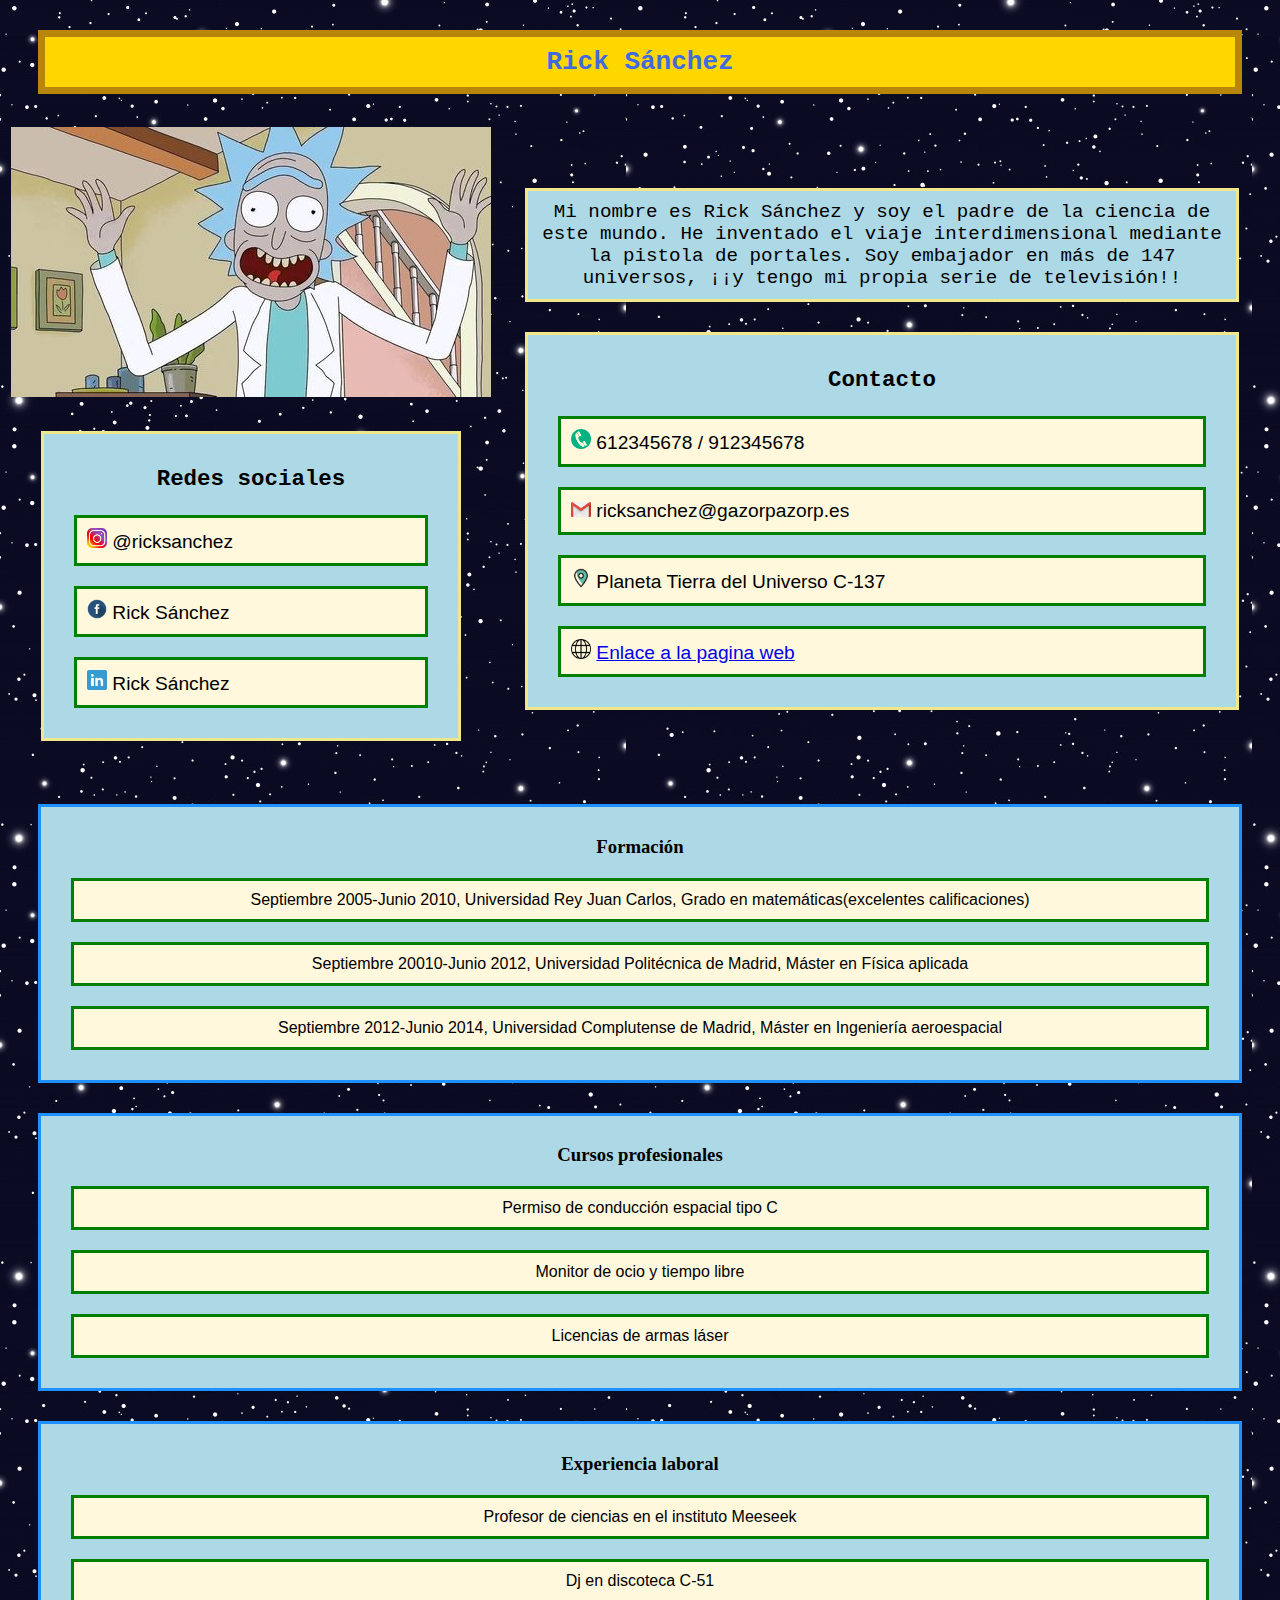
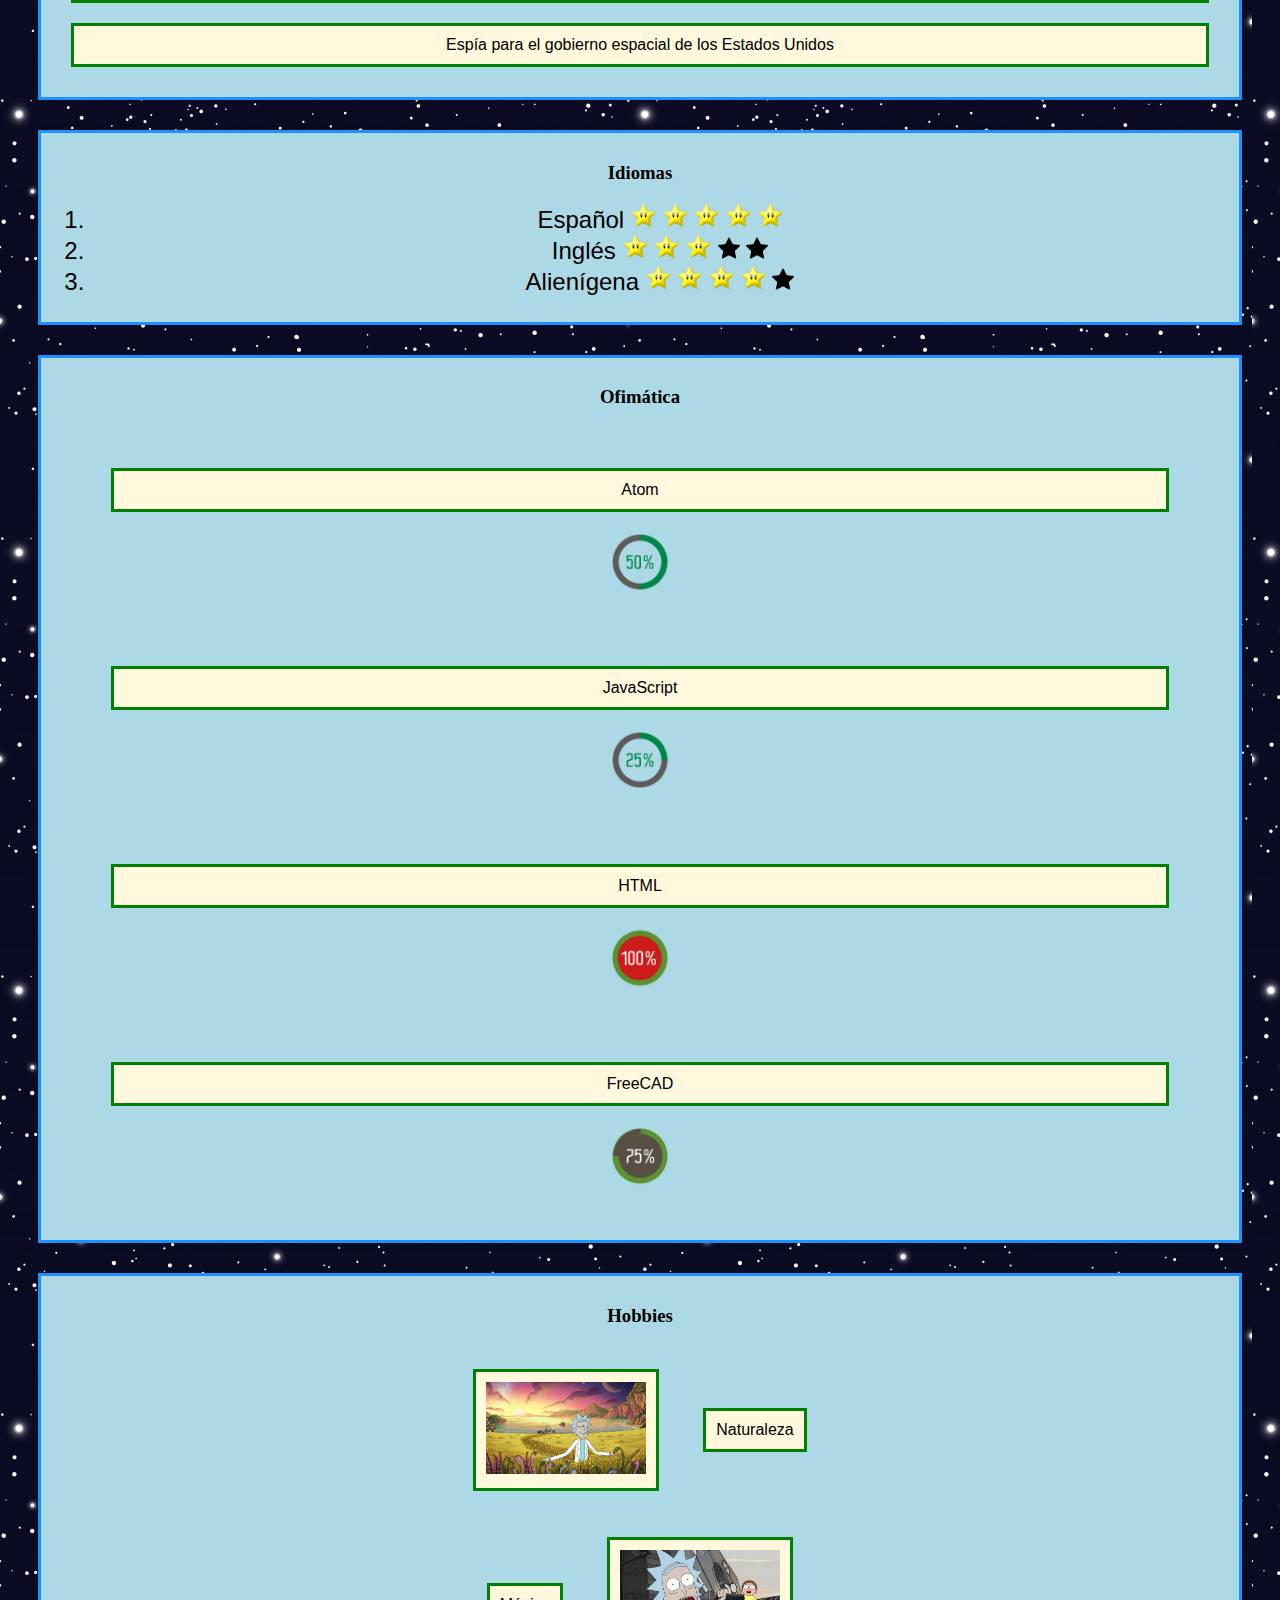
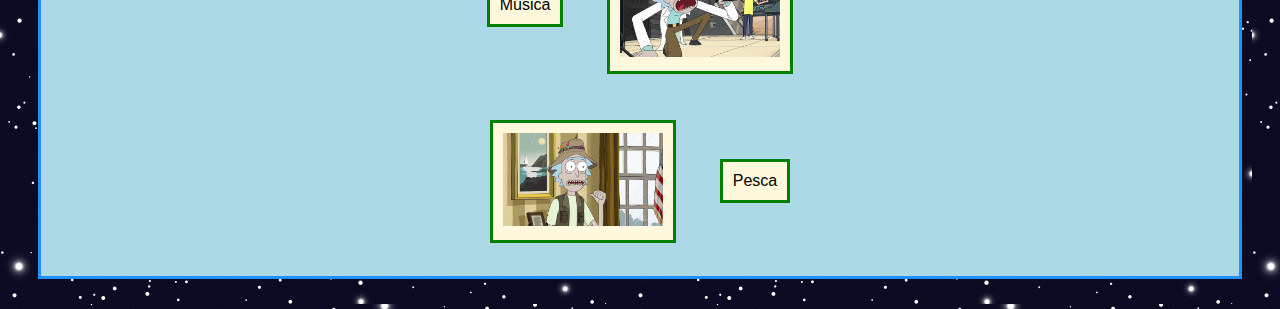
<file: P1/index.html>
<!DOCTYPE html>
<html lang="es" dir="ltr">
  <head>
    <meta charset="utf-8">
    <title>CV Nacho Cruz</title>
    <link rel="stylesheet" href="index.css">
  </head>
  <body>
    <h1 align='center'>Rick Sánchez</h1>
    <table>
        <tr>
          <td>
            <img src="foto.jpg" alt="Este soy yo">
            <div class="special">
              <h3  align='center'>Redes sociales</h3>
              <p>
                <img src="instagram.png" alt="@ricksanchez" width="20px">
                @ricksanchez
              </p>
              <p>
                <img src="facebook.png" alt="Rick Sánchez"  width="20px">
                Rick Sánchez
              </p>
              <p>
                <img src="linkedin.png" alt="Rick Sánchez"  width="20px">
                Rick Sánchez
              </p>
            </div>
          </td>
          <td>
            <div class="special" align="center">
              Mi nombre es Rick Sánchez y soy el padre de la ciencia
              de este mundo. He inventado el viaje interdimensional
              mediante la pistola de portales. Soy embajador en más
              de 147 universos, ¡¡y tengo mi propia serie de televisión!!
            </div>
            <div class="special">

              <h3  align='center'>Contacto</h3>
              <p>
                <img src="telefono.png" alt="telefono" width="20px">
                612345678 / 912345678
              </p>
              <p>
                <img src="email.png" alt="correo electónico" width="20px">
                ricksanchez@gazorpazorp.es
              </p>
              <p>
                <img src="ubicacion.png" alt="Ubicacion" width="20px">
                Planeta Tierra del Universo C-137
              </p>
              <p>
                <img src="pagina.png" alt="Pagina web" width="20px">
                <a href="https://www.rickandmorty.com/">Enlace a la pagina web</a>
              </p>
            </div>
          </td>
        </tr>
    </table>

    <div align="center">
      <h3>Formación</h3>
      <p>Septiembre 2005-Junio 2010, Universidad Rey Juan Carlos, Grado en matemáticas(excelentes calificaciones)</p>
      <p>Septiembre 20010-Junio 2012, Universidad Politécnica de Madrid, Máster en Física aplicada</p>
      <p>Septiembre 2012-Junio 2014, Universidad Complutense de Madrid, Máster en Ingeniería aeroespacial</p>
    </div>
    <div align="center">
      <h3>Cursos profesionales</h3>
      <p>Permiso de conducción espacial tipo C</p>
      <p>Monitor de ocio y tiempo libre</p>
      <p>Licencias de armas láser</p>
    </div>
    <div align="center">
      <h3>Experiencia laboral</h3>
      <p>Profesor de ciencias en el instituto Meeseek</p>
      <p>Dj en discoteca C-51</p>
      <p>Espía para el gobierno espacial de los Estados Unidos</p>
    </div>
    <div>
      <h3 align="center">Idiomas </h3>
      <ol>
        <li align="center">
          Español
          <img src="EstrellaAmarilla.png" alt="Estrella Amarilla"  width="25px">
          <img src="EstrellaAmarilla.png" alt="Estrella Amarilla"  width="25px">
          <img src="EstrellaAmarilla.png" alt="Estrella Amarilla"  width="25px">
          <img src="EstrellaAmarilla.png" alt="Estrella Amarilla"  width="25px">
          <img src="EstrellaAmarilla.png" alt="Estrella Amarilla"  width="25px">
        </li>
        <li align="center">
          Inglés
          <img src="EstrellaAmarilla.png" alt="Estrella Amarilla"  width="25px">
          <img src="EstrellaAmarilla.png" alt="Estrella Amarilla"  width="25px">
          <img src="EstrellaAmarilla.png" alt="Estrella Amarilla"  width="25px">
          <img src="EstrellaNegra.png" alt="Estrella Negra"  width="22px">
          <img src="EstrellaNegra.png" alt="Estrella Negra"  width="22px">
        </li>
        <li align="center">
          Alienígena
          <img src="EstrellaAmarilla.png" alt="Estrella Amarilla"  width="25px">
          <img src="EstrellaAmarilla.png" alt="Estrella Amarilla"  width="25px">
          <img src="EstrellaAmarilla.png" alt="Estrella Amarilla"  width="25px">
          <img src="EstrellaAmarilla.png" alt="Estrella Amarilla"  width="25px">
          <img src="EstrellaNegra.png" alt="Estrella Negra"  width="22px">
        </li>
      </ol>
    </div>
    <div>
      <h3 align="center">Ofimática</h3>
        <div class="special2" align="center">
          <p>Atom</p>
          <img src="50.png" alt="50 %"  width="60px">
        </div>
        <div class="special2" align="center">
          <p>JavaScript</p>
          <img src="25.png" alt="25 %"  width="60px">
        </div>
        <div class="special2" align="center">
          <p>HTML</p>
          <img src="100.png" alt="100 %"  width="60px">
        </div>
        <div class="special2" align="center">
          <p>FreeCAD</p>
          <img src="75.png" alt="75 %"  width="60px">
        </div>
    </div>
    <div >
      <h3  align='center'>Hobbies</h3>
        <table  class="special4" align='center'>
          <td class="special3">
            <p >
              <img src="naturaleza.jpg" alt="naturaleza"  width="160px">
            </p>
          </td>
          <td class="special3">
            <p>Naturaleza</p>
          </td>
        </table>
        <table  class="special4" align='center'>
          <td class="special3">
            <p>Música</p>
          </td>
          <td class="special3">
            <p>
              <img src="musica.jpg" alt="musica"  width="160px">
            </p>
          </td>
        </table>
        <table  class="special4 "align='center'>
          <td class="special3">
            <p>
              <img src="pesca.jpg" alt="pesca"  width="160px">
            </p>
          </td>
          <td class="special3">
            <p>Pesca</p>
          </td>
        </table>
    </div>
  </body>
</html>
</file>
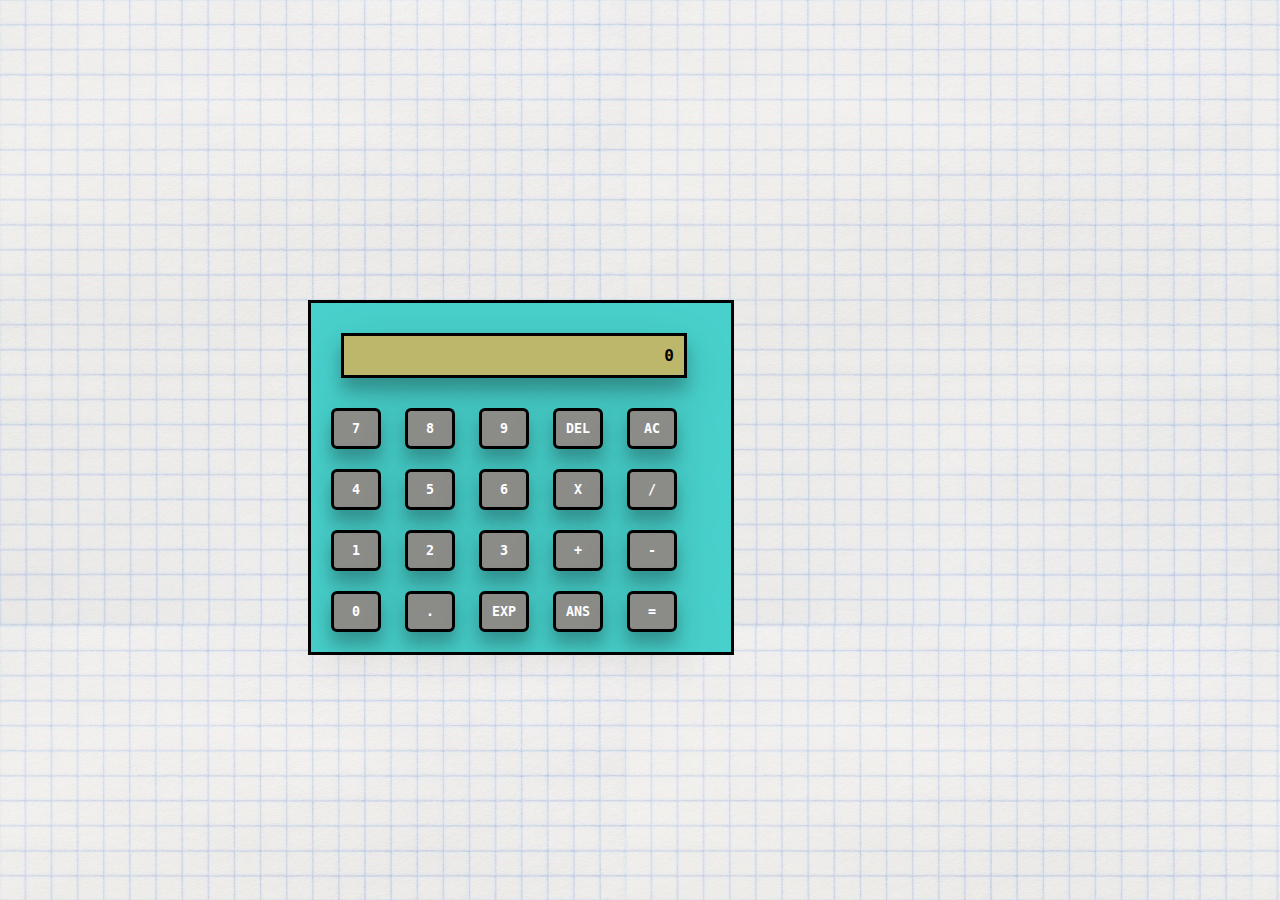
<file: P2/index.html>
<!DOCTYPE html>
<html lang="es" dir="ltr">
  <head>
    <meta charset="utf-8">
    <title>P2 Calculadora</title>
    <link rel="stylesheet" href="index.css">
    <script src="index.js" defer>
    </script>
  </head>
  <body >
    <div class="general">
      <div>
        <p id="display" align="right">0</p>
      </div>
      <div>
        <button class= "cdigito" value="7">7</button>
        <button class= "cdigito" value="8">8</button>
        <button class= "cdigito" value="9">9</button>
        <button id="testDEL">DEL</button>
        <button type="button" id="clear">AC</button>
      </div>
      <div>
        <button class= "cdigito" value="4">4</button>
        <button class= "cdigito" value="5">5</button>
        <button class= "cdigito" value="6">6</button>
        <button class= "operacion" value="*">X</button>
        <button class= "operacion" value="/">/</button>
      </div>
      <div>
        <button class= "cdigito" value="1">1</button>
        <button class= "cdigito" value="2">2</button>
        <button class= "cdigito" value="3">3</button>
        <button class= "operacion" value="+">+</button>
        <button class= "operacion" value="-">-</button>
      </div>
      <div>
        <button class= "special" value="0">0</button>
        <button class= "special" value=".">.</button>
        <button class= "operacion" value="**">EXP</button>
        <button id="testANS">ANS</button>
        <button type="button" id="igual">=</button>
      </div>
    </div>
  </body>
</html>
</file>
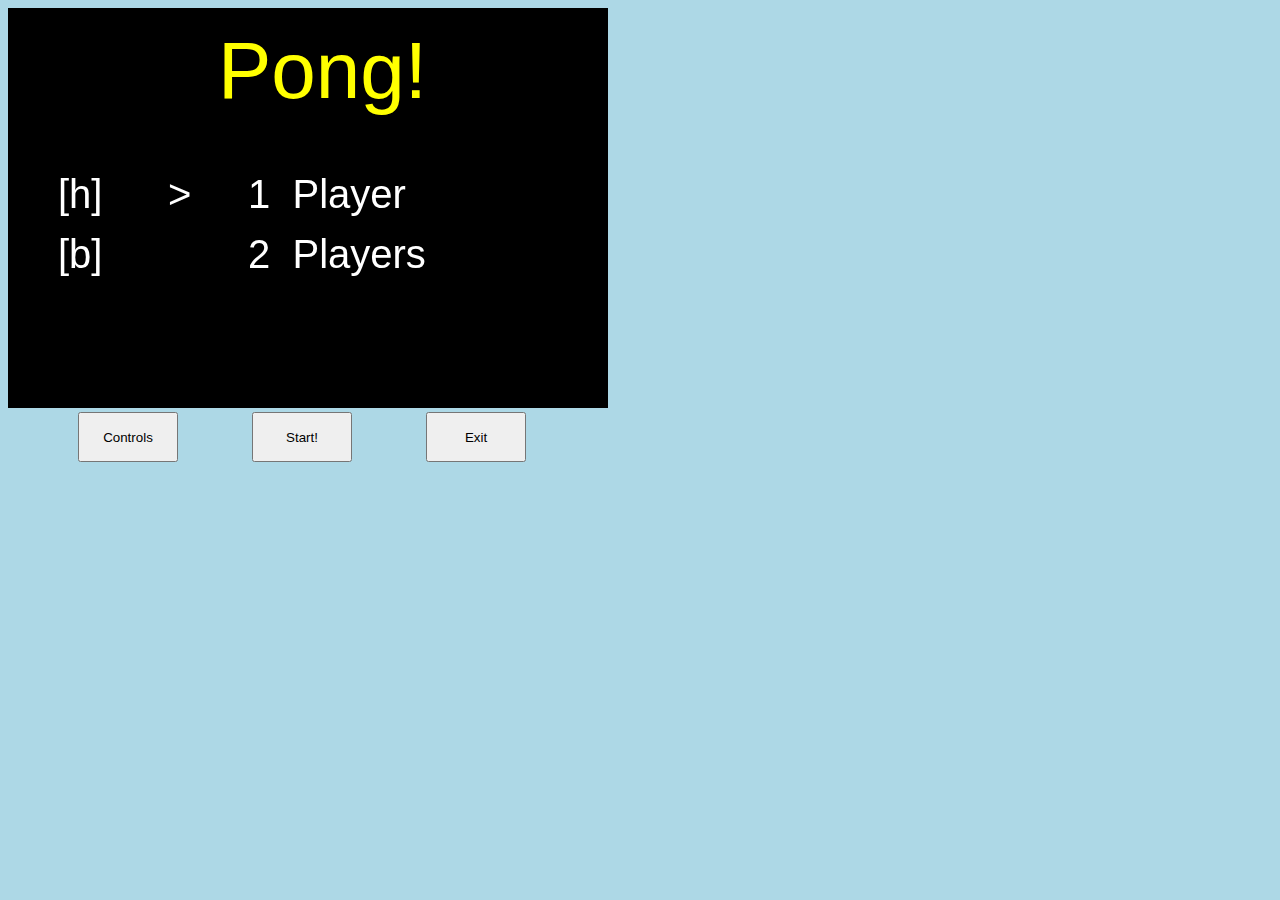
<file: P3/index.html>
<!DOCTYPE html>
<html lang="es" dir="ltr">
  <head>
    <meta charset="utf-8">
    <link rel="stylesheet" href="index.css">
    <script src="bola.js"></script>
    <script src="raqueta.js"></script>
    <script src="index.js" defer></script>
    <title>PONG!</title>
  </head>
  <body>
    <canvas id="canvas" width="600" height = "400"></canvas>
    <br>
    <button id="controls">Controls</button>
    <button id="start">Start!</button>
    <button id="stop">Exit</button>
  </body>
</html>
</file>
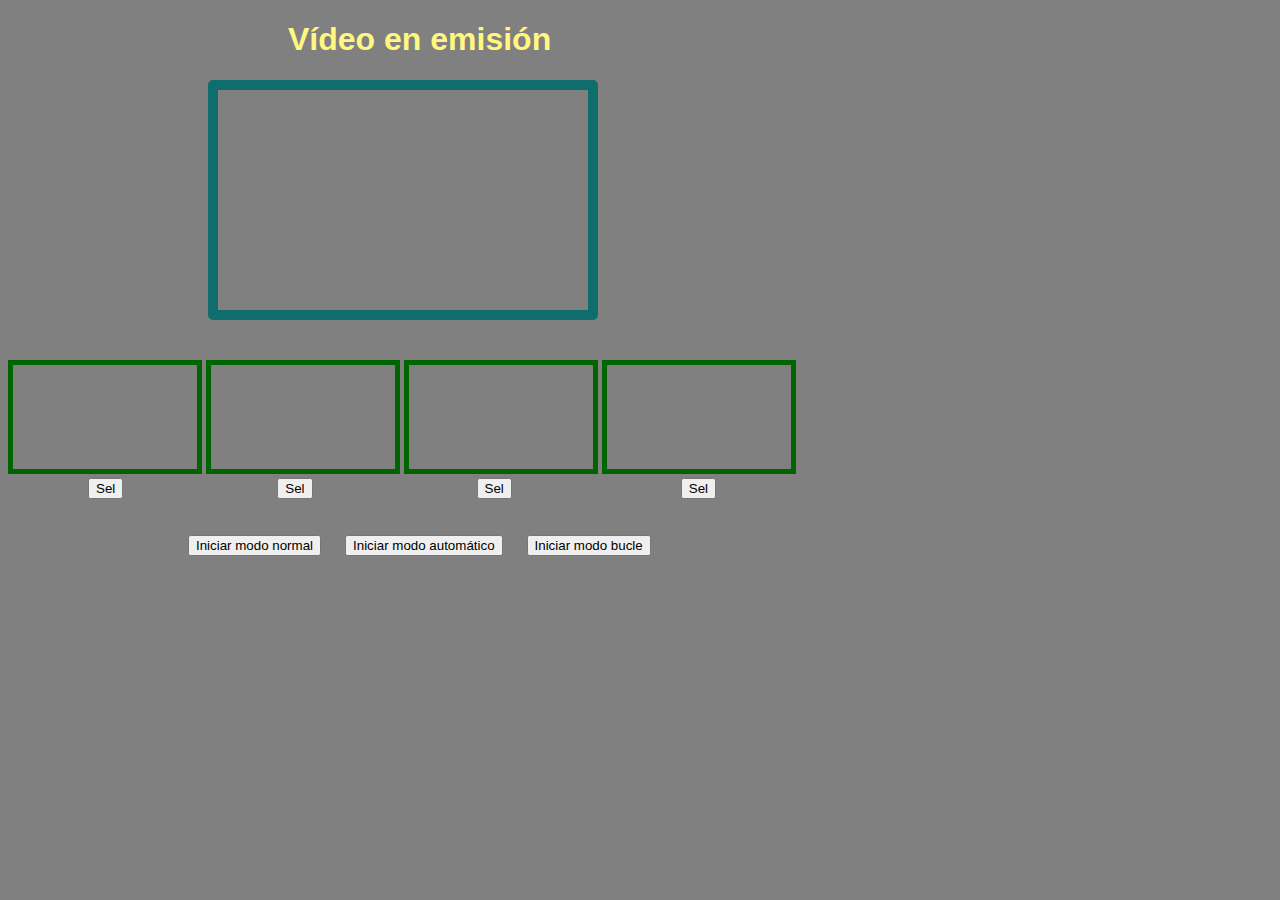
<file: P4/index.html>
<!DOCTYPE html>
<html lang="es" dir="ltr">
  <head>
    <meta charset="utf-8">
    <title>Práctica 4</title>
    <link rel="stylesheet" href="index.css">
    <script src="index.js" defer></script>
  </head>
  <body>
    <div>
      <h1 style="margin-left: 280px">Vídeo en emisión</h1>
      <video class="special" loop id="videoMain"  style="margin-left: 200px"></video>
    </div>
    <br>
    <br>
    <div>
      <video class="special2" loop id="video1" muted></video>
      <video class="special2" loop id="video2" muted></video>
      <video class="special2" loop id="video3" muted></video>
      <video class="special2" loop id="video4" muted></video>
      <br>
      <button id="Video1" style="margin-left: 80px">Sel</button>
      <button id="Video2" style="margin-left: 150px">Sel</button>
      <button id="Video3" style="margin-left: 160px">Sel</button>
      <button id="Video4" style="margin-left: 165px">Sel</button>
      <br>
      <br>
      <br>

      <button id="Inicio1" style="margin-left: 180px">Iniciar modo normal</button>
      <button id="Inicio2" style="margin-left: 20px">Iniciar modo automático</button>
      <button id="Inicio3" style="margin-left: 20px">Iniciar modo bucle</button>
    </div>

  </body>
</html>
</file>
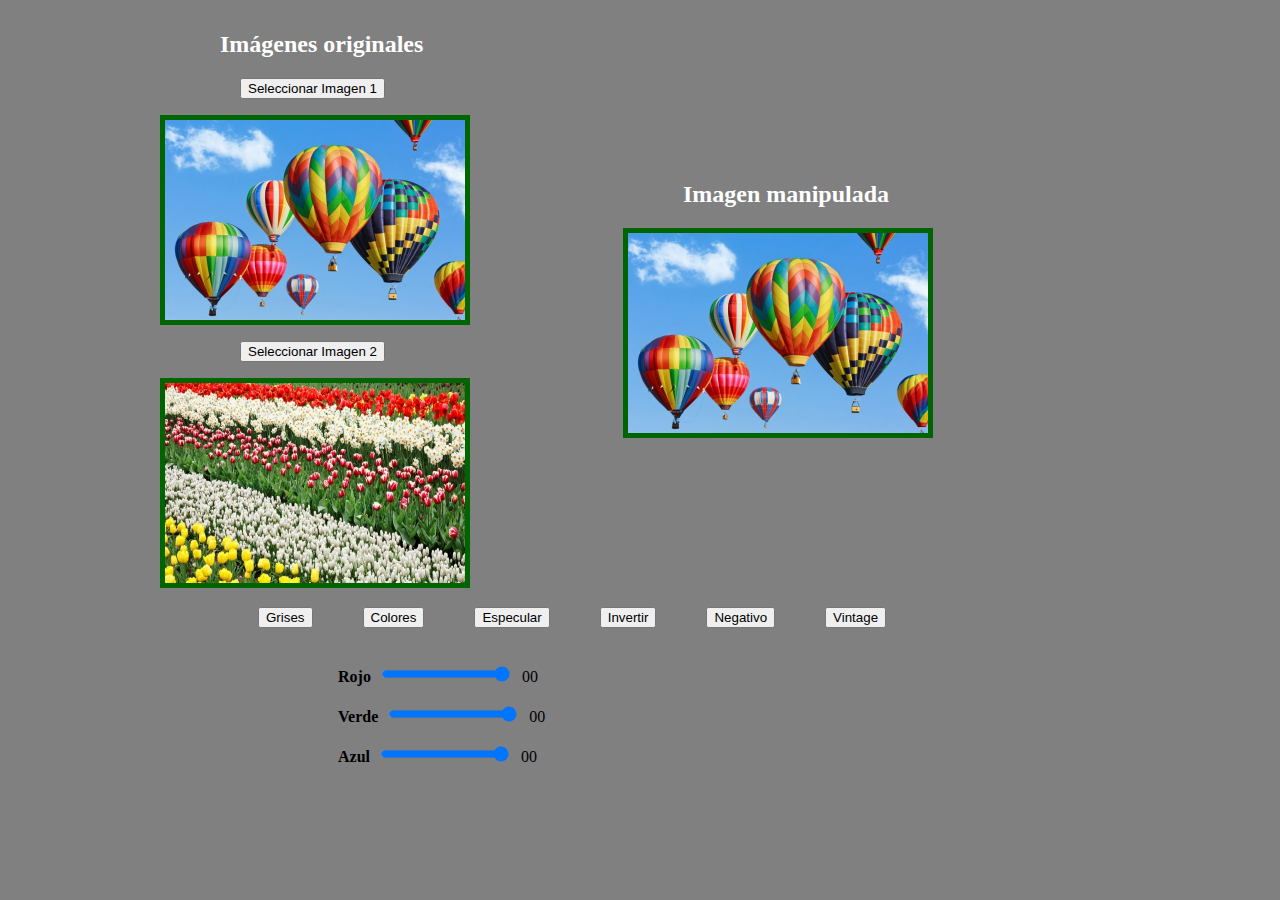
<file: P5/index.html>
<!DOCTYPE html>
<html lang="es" dir="ltr">
  <head>
    <meta charset="utf-8">
    <title>Práctica 5</title>
    <link rel="stylesheet" href="index.css">
    <script src="index.js" defer></script>
  </head>
  <body>
    <table>
      <td>
        <h2 style="margin-left: 60px">Imágenes originales</h2>
        <button id="Sel1" style="margin-left: 80px">Seleccionar Imagen 1</button>
        <p class="special">
          <img src="imagen2.jpg" id="imagesrc" width="300">
        </p>
        <button id="Sel2" style="margin-left: 80px">Seleccionar Imagen 2</button>
        <p class="special">
          <img src="flores.jpg" id="image2src" width="300" height="200">
        </p>
      </td>
      <td>
        <h2 style="margin-left: 60px">Imagen manipulada</h2>
        <p class="special">
          <canvas id="canvas"  width="300"></canvas>
        </p>
      </td>
    <table >


    <button id="Grises" style="margin-left: 250px">Grises</button>
    <button id="Colores" style="margin-left: 50px">Colores</button>
    <button id="Especular" style="margin-left: 50px">Especular</button>
    <button id="Invertir" style="margin-left: 50px">Invertir</button>
    <button id="Negativo" style="margin-left: 50px">Negativo</button>
    <button id="Vintage" style="margin-left: 50px">Vintage</button>
    <br><br/>

    <br>
    <b style="margin-left: 330px;">Rojo</b>
    <input style="margin-left:10px;" type="range" id="deslizador_R" min="0" max="255" value="255">
    <a style="margin-left: 10px;" id="range_value_R">00</a>
    <br>

    <br>
    <b style="margin-left: 330px;">Verde</b>
    <input style="margin-left:10px;" type="range" id="deslizador_G" min="0" max="255" value="255">
    <a style="margin-left: 10px;" id="range_value_G">00</a>
    <br>

    <br>
    <b style="margin-left: 330px;">Azul</b>
    <input style="margin-left:10px;" type="range" id="deslizador_B" min="0" max="255" value="255">
    <a style="margin-left: 10px;" id="range_value_B">00</a>
    <br>


  </body>
</html>
</file>
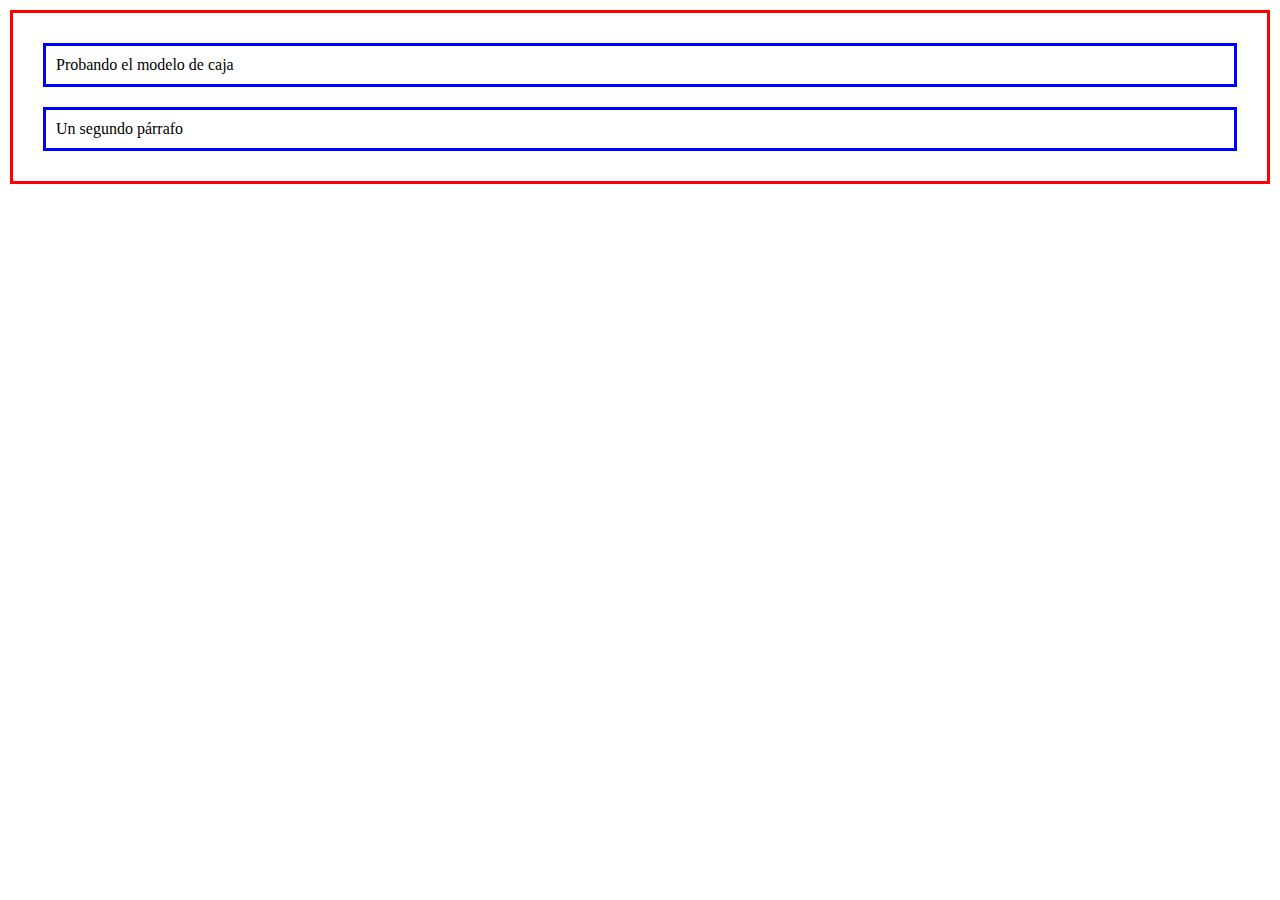
<file: P1/box-01.html>
<!DOCTYPE html>
<html lang="es" dir="ltr">
  <head>
    <meta charset="utf-8">
    <title>Modelo de caja</title>
    <link rel="stylesheet" href="box-01.css">
  </head>
  <body>
    <p>Probando el modelo de caja</p>
    <p>Un segundo párrafo</p>
  </body>
</html>
</file>
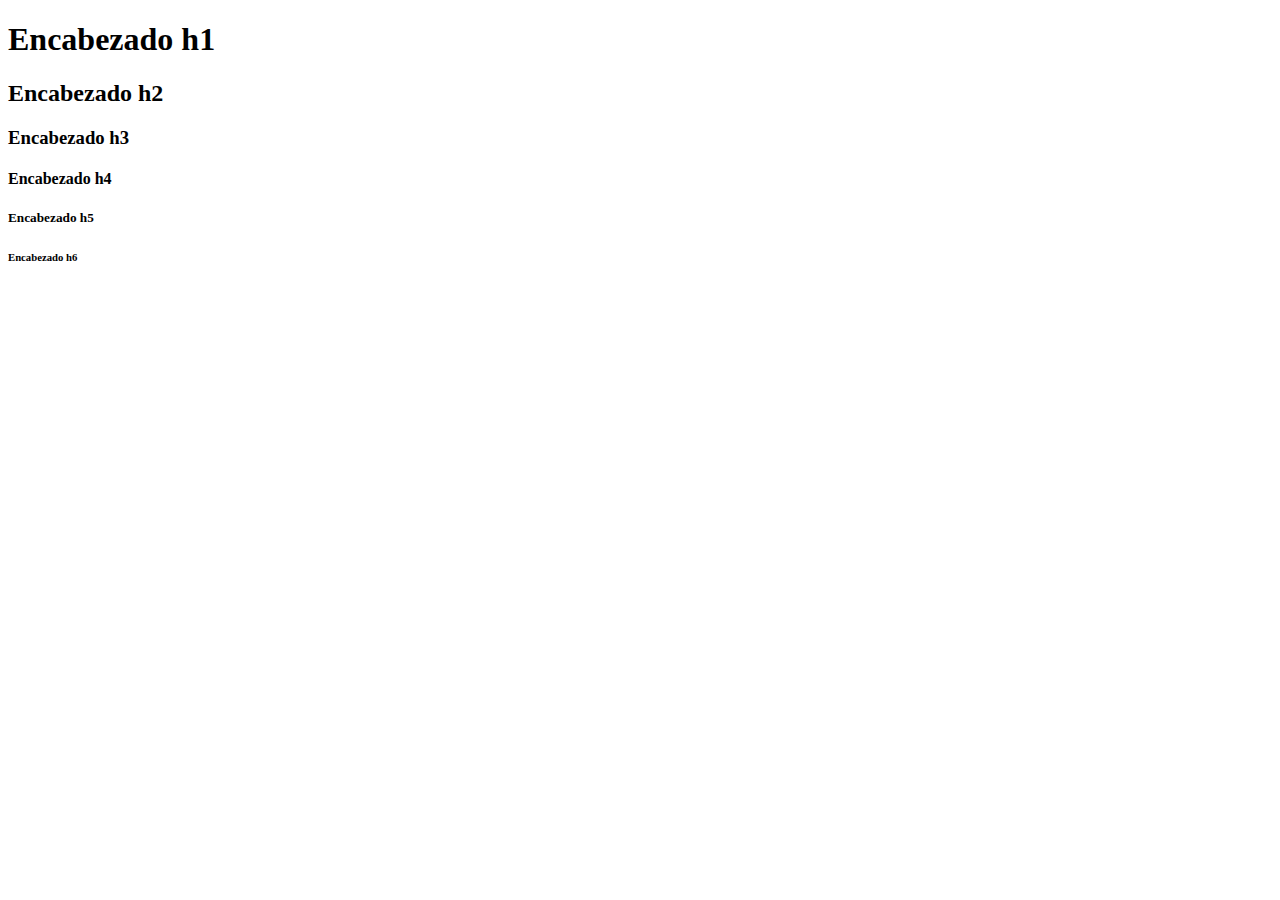
<file: P1/L2-test-01.html>
<!DOCTYPE html>
<html lang="es" dir="ltr">
  <head>
    <meta charset="utf-8">
    <title>Prueba</title>
  </head>
  <body>
    <h1>Encabezado h1</h1>
    <h2>Encabezado h2</h2>
    <h3>Encabezado h3</h3>
    <h4>Encabezado h4</h4>
    <h5>Encabezado h5</h5>
    <h6>Encabezado h6</h6>
    
  </body>
</html>
</file>
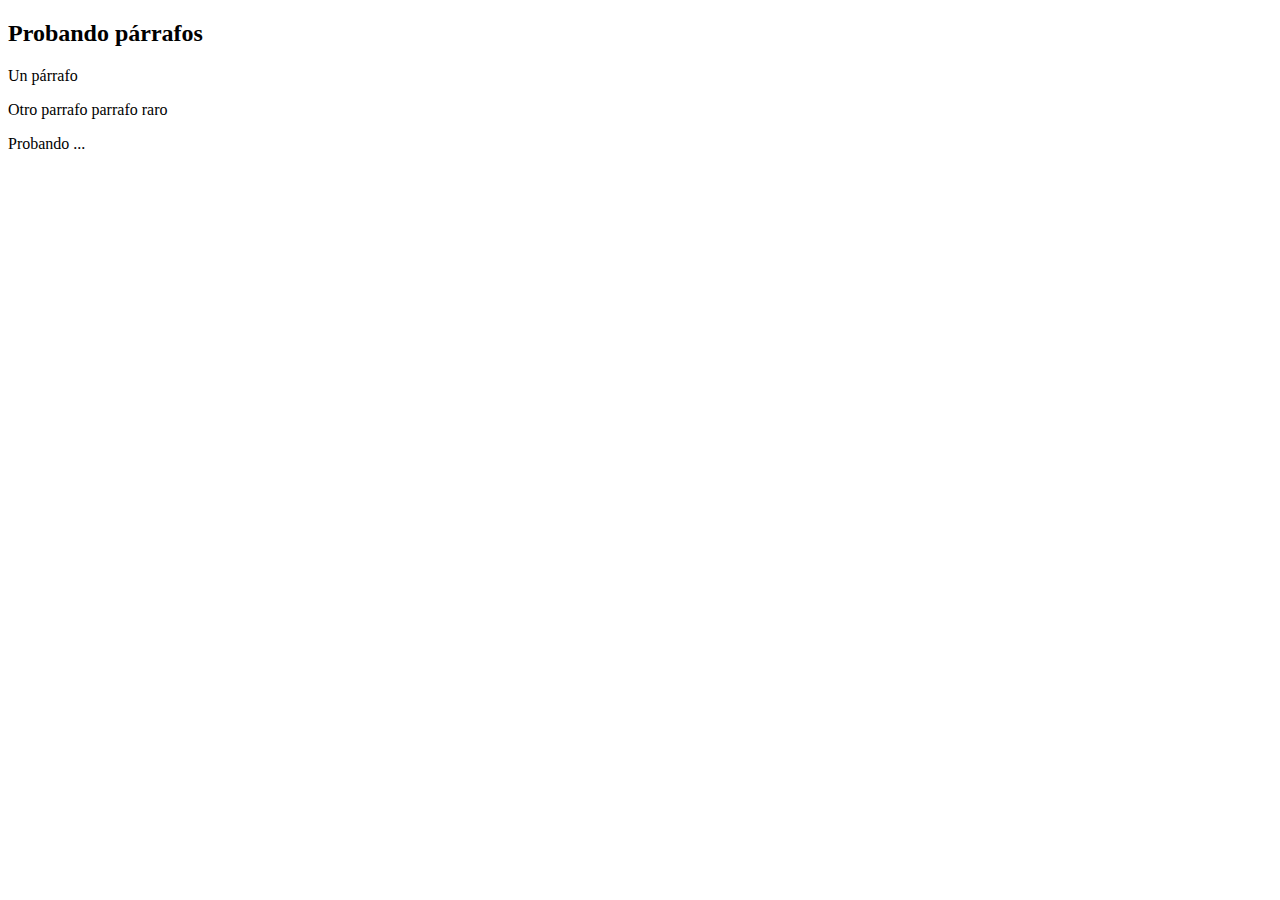
<file: P1/L2-test-02.html>
<!DOCTYPE html>
<html lang="es" dir="ltr">
  <head>
    <meta charset="utf-8">
    <title>Prueba 2</title>
  </head>
  <body>
    <h2>Probando párrafos</h2>
    <p>Un párrafo</p>
    <p>




      Otro parrafo




      parrafo raro

    </p>
    <p>Probando ...</p>
  </body>
</html>
</file>
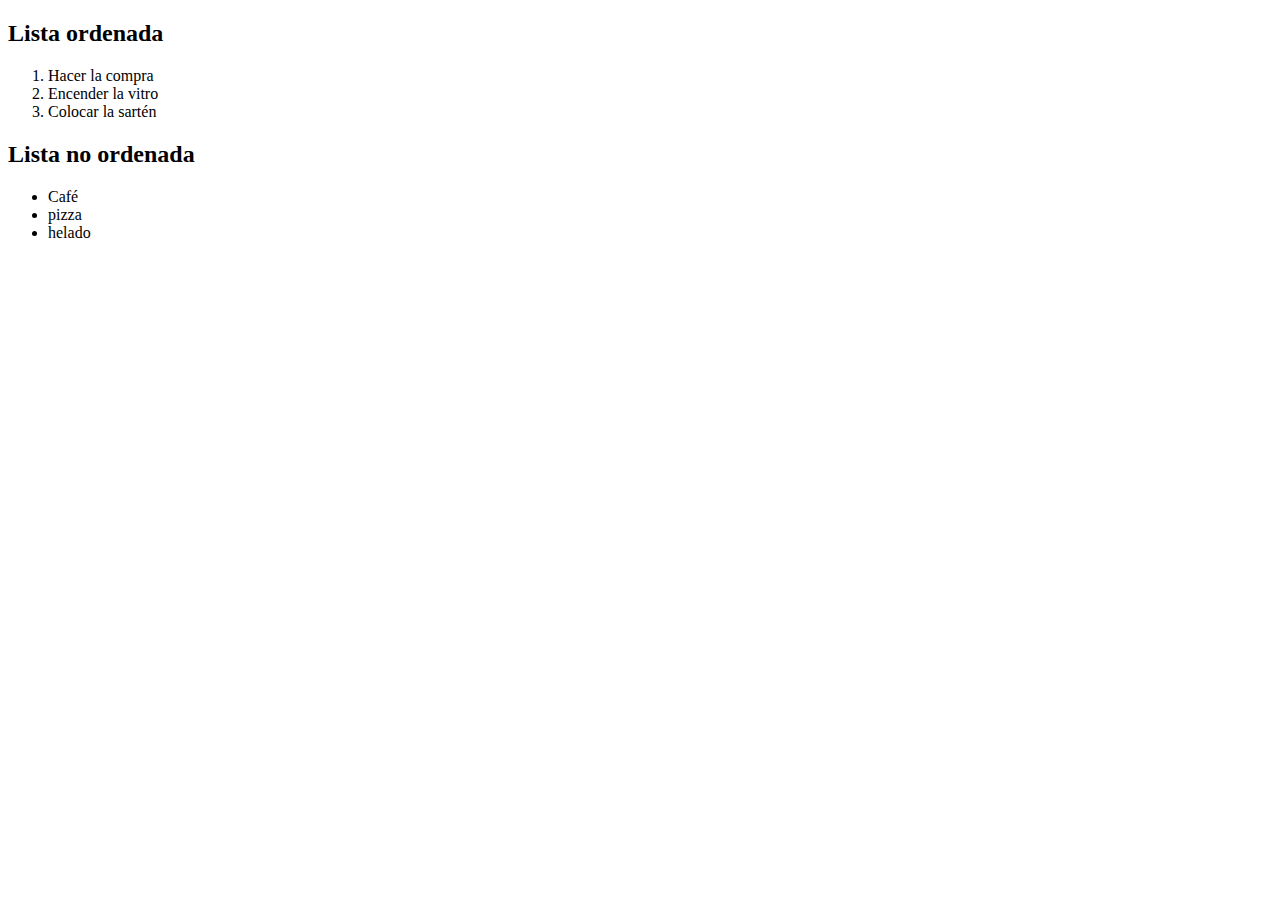
<file: P1/L2-test-03.html>
<!DOCTYPE html>
<html lang="es" dir="ltr">
  <head>
    <meta charset="utf-8">
    <title>Dominaooo</title>
  </head>
  <body>
    <h2>Lista ordenada</h2>
    <ol>
      <li>Hacer la compra</li>
      <li>Encender la vitro</li>
      <li>Colocar la sartén</li>
    </ol>
    <h2>Lista no ordenada</h2>
    <ul>
      <li>Café</li>
      <li>pizza</li>
      <li>helado</li>
    </ul>
  </body>
</html>
</file>
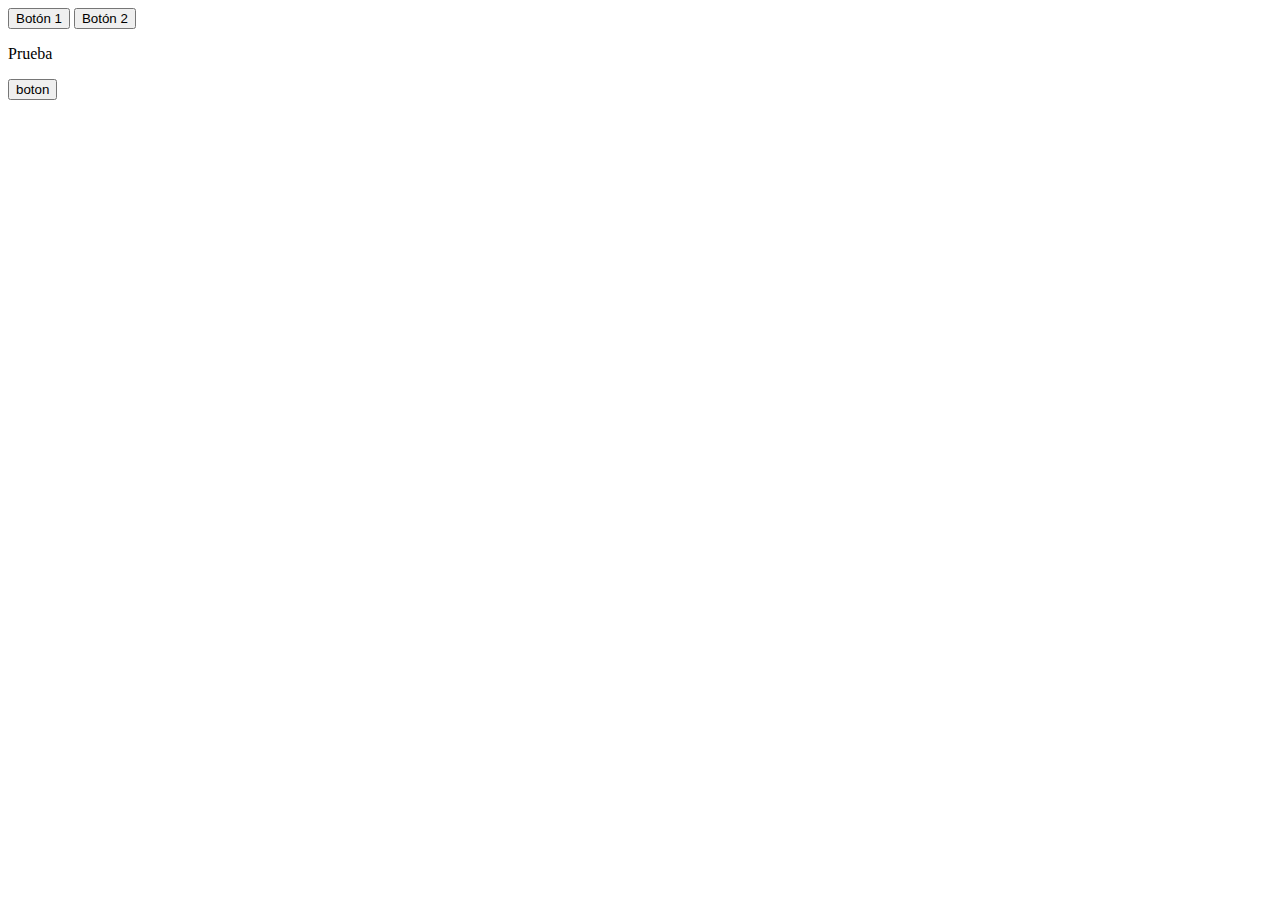
<file: P1/L2-test-04.html>
<!DOCTYPE html>
<html lang="es" dir="ltr">
  <head>
    <meta charset="utf-8">
    <title>Otra prueba...</title>
  </head>
  <body>
    <button type="button" name="button">
      Botón 1
    </button>
    <button type="button" name="button">
      Botón 2
    </button>
    <p>Prueba</p>
    <button type="button" name="button">boton</button>
  </body>
</html>
</file>
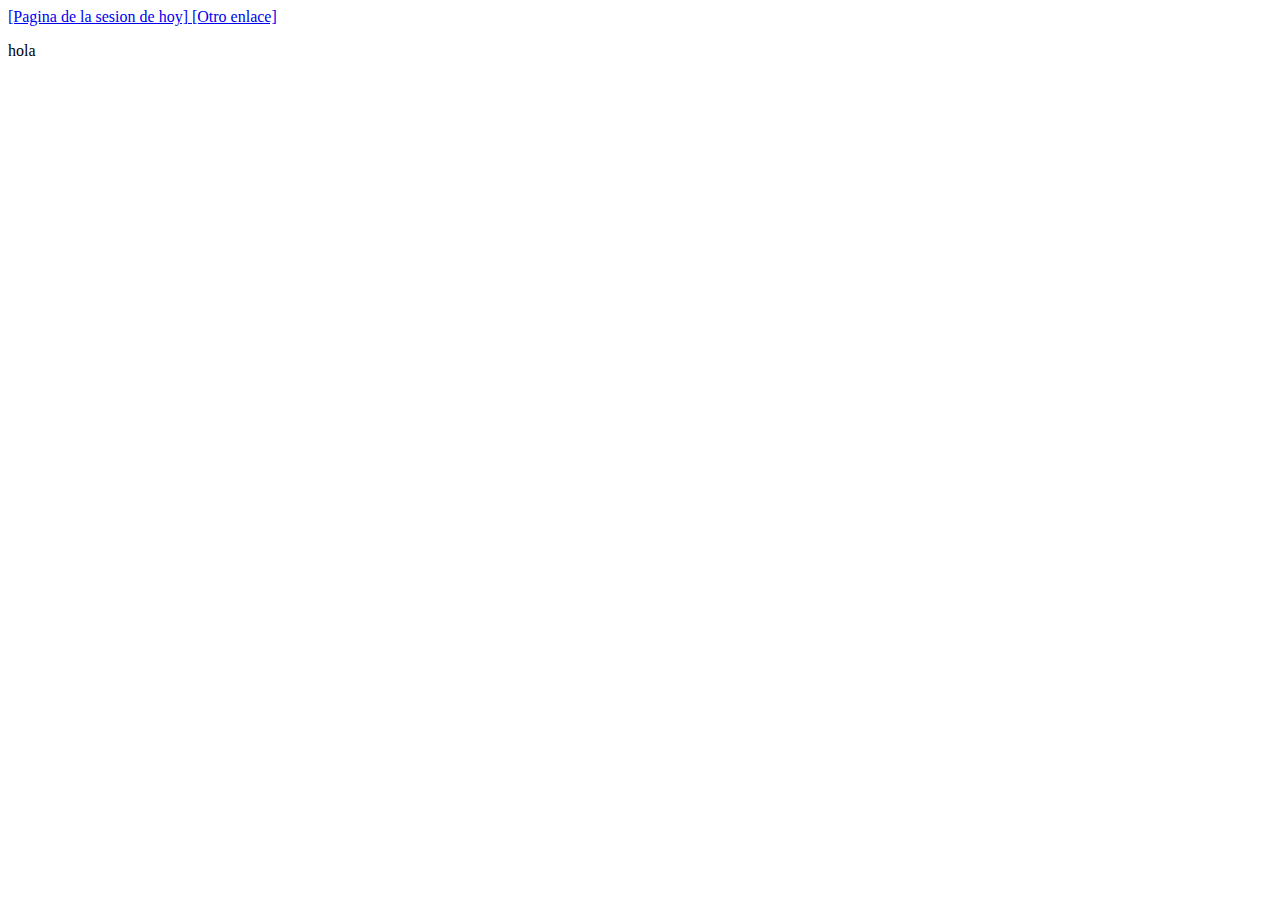
<file: P1/L2-test-05.html>
<!DOCTYPE html>
<html lang="es" dir="ltr">
  <head>
    <meta charset="utf-8">
    <title>Prueba de enlaces</title>
  </head>
  <body>
    <a href="https://github.com/myTeachingURJC/2019-2020-CSAAI/wiki/L2:Practica-1_2">
    [Pagina de la sesion de hoy]
    </a>
    <a href="https://github.com/myTeachingURJC/2019-2020-CSAAI/wiki/S2:-HTML">
    [Otro enlace]
    </a>
    <p>hola</p>
  </body>
</html>
</file>
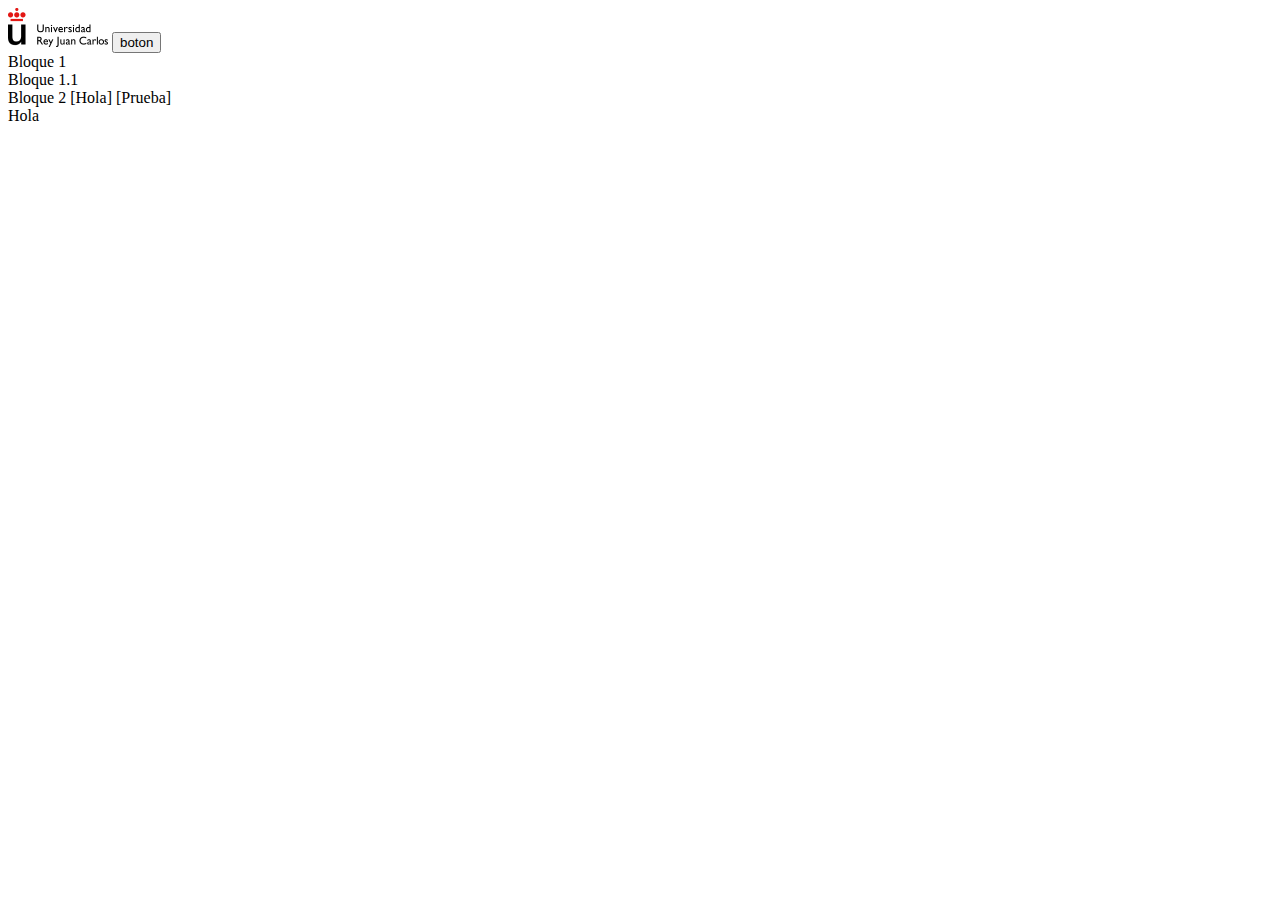
<file: P1/L2-test-06.html>
<!DOCTYPE html>
<html lang="es" dir="ltr">
  <head>
    <meta charset="utf-8">
    <title>Imágenes</title>
  </head>
  <body>
    <img src="URJC-logo.jpg" alt="Logo de la URJC" width=100px>
    <button type="button" name="button">boton</button>
    <div >
      Bloque 1
      <div>
        Bloque 1.1
      </div>
    </div>
    <div>
      Bloque 2
      <span>[Hola]</span>
      <span>[Prueba]</span>
      <div>
        Hola
      </div>
    </div>
  </body>
</html>
</file>
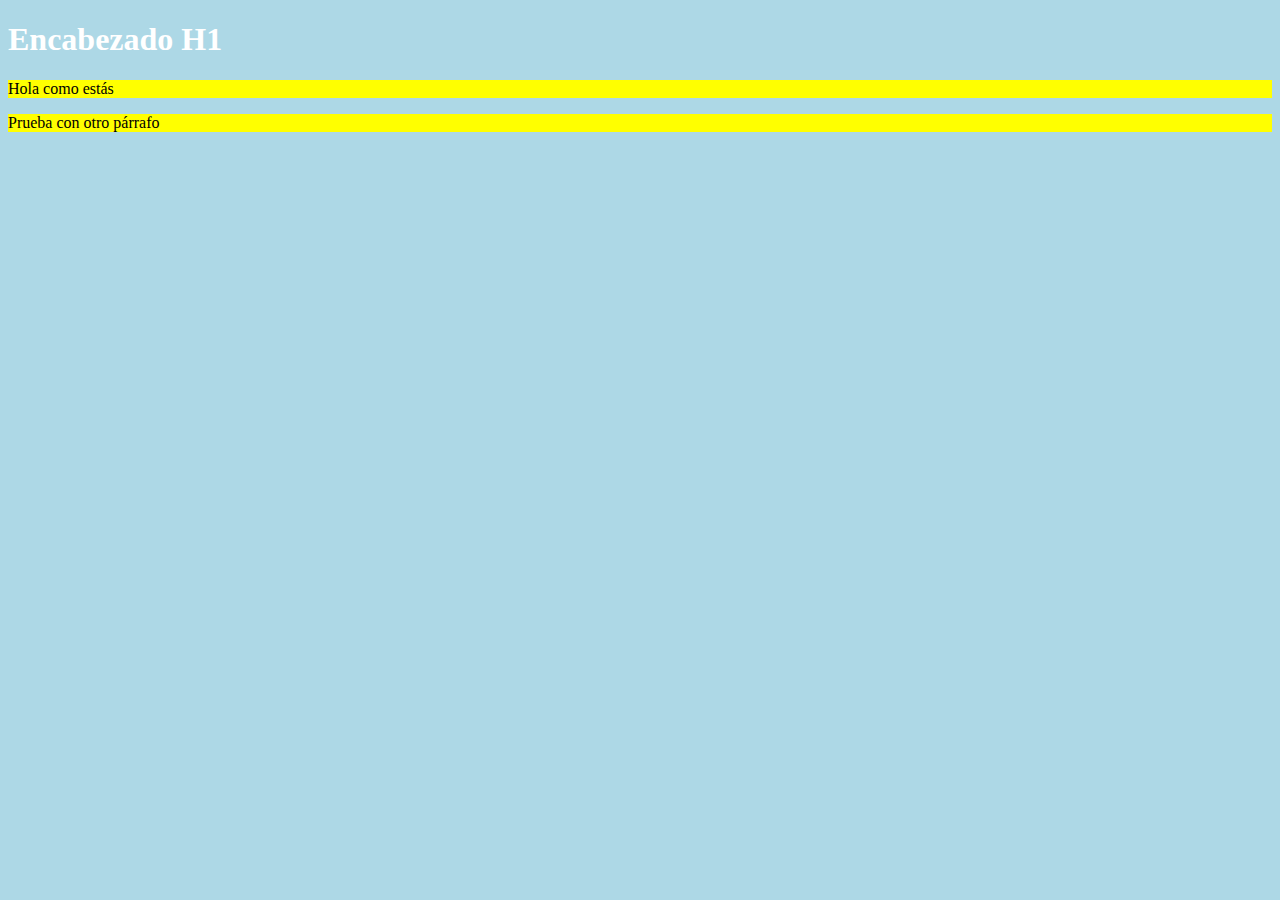
<file: P1/L3-test-01.html>
<!DOCTYPE html>
<html lang="es" dir="ltr">
  <head>
    <meta charset="utf-8">
    <title>Prueba 1</title>
    <link rel="stylesheet" href="test-01.css">
  </head>
  <body>
    <h1>Encabezado H1</h1>
    <p>Hola como estás</p>
    <p>Prueba con otro párrafo</p>
  </body>
</html>
</file>
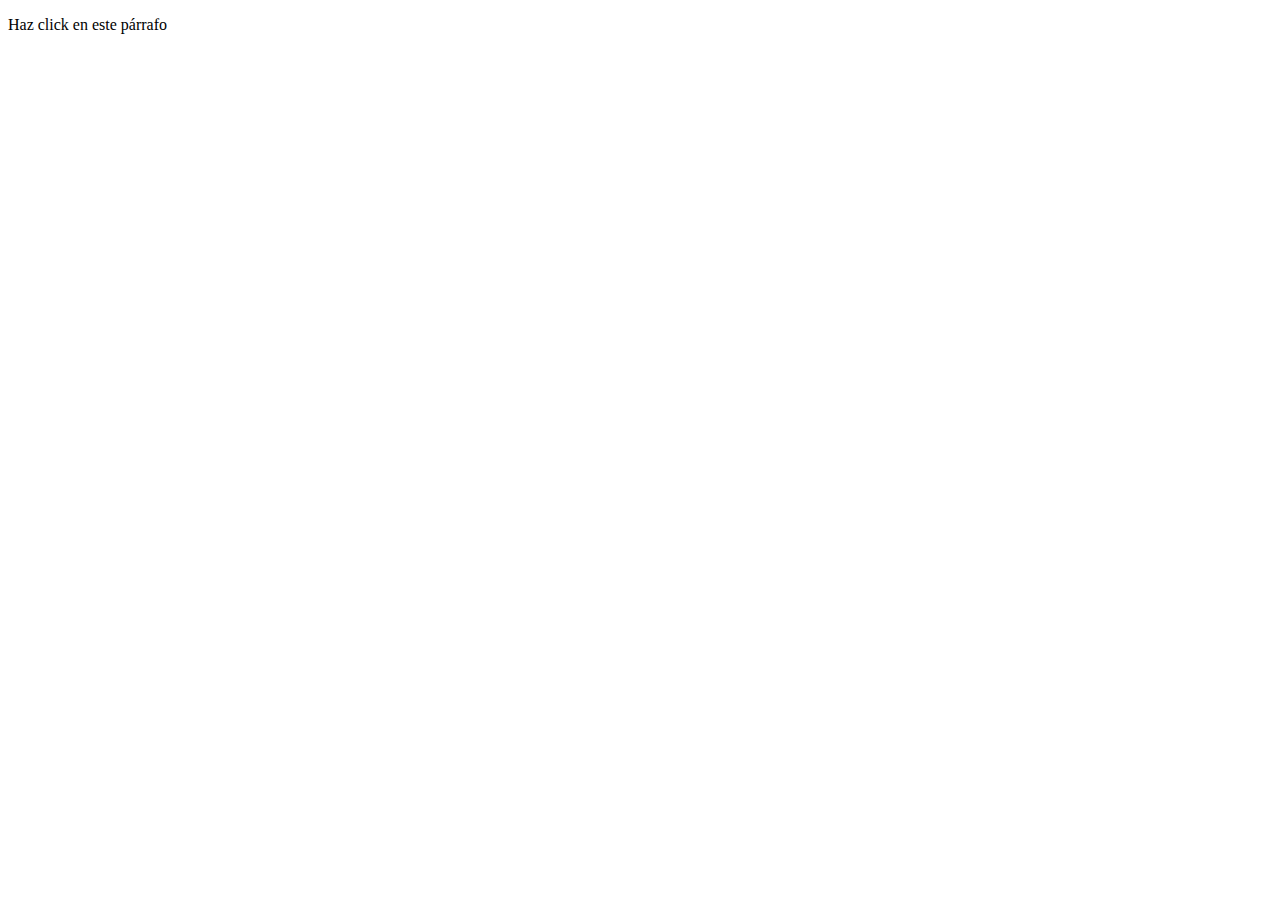
<file: P2/ejemplo2.html>
<!DOCTYPE html>
<html lang="es" dir="ltr">
  <head>
    <meta charset="utf-8">
    <title>Probando eventos</title>
    <script src="ejemplo2.js" defer>

    </script>
  </head>
  <body>
    <p id="test">Haz click en este párrafo</p>
  </body>
</html>
</file>
<file: P1/index.css>
body {
  background-image: url("fondo1.jpg");
}

p {
  font-family: Arial;
  padding: 10px;
  border: solid;
  border-color: green;
  margin: 20px;
  color: black;
  background-color: cornSilk;
}

div {
   padding: 10px;
   border: solid;
   color: black;
   border-color: dodgerblue;
   margin: 30px;
   background-color: lightblue;
 }

 h1 {
   font-family: monospace;
   padding: 10px;
   border: solid;
   border-width: 7px;
   color: royalblue;
   border-color: darkgoldenrod;
   margin: 30px;
   background-color: Gold;
 }

 li{
   font-family: "Segoe IU", sans-serif;
   font-size: x-large;
 }

.special {
  font-family: "Consolas", monospace;
  font-size: larger;
  border-color: khaki;
}

.special2 {
  border: none;
}

.special3 {
  border: none;
  background-color: lightblue;
}
</file>
<file: P2/index.css>
button {
  border-radius: 6px;
  box-shadow: 0 12px 16px 0 rgba(0,0,0,0.24),0 17px 50px 0 rgba(0,0,0,0.16);
  padding: 10px;
  border: solid;
  border-color: black;
  margin: 10px;
  background-color: #8B8B88;
  width: 50px;
  font-weight: bold;
  font-family: "Consolas", monospace;
  color: white;
}
p {
  box-shadow: 0 12px 16px 0 rgba(0,0,0,0.24),0 17px 50px 0 rgba(0,0,0,0.16);
  padding: 10px;
  border: solid;
  border-color: black;
  margin: 20px;
  background-color: darkKhaki;
  width: 320px;
  font-weight: bold;
  font-family: "Consolas", monospace;
  color: black;
}
.general {
  padding: 10px;
  border: solid;
  border-color: black;
  margin: 300px;
  width: 400px;
  background-color: MediumTurquoise;
}

body {
  background-image: url("cuadricula.jpg");
  height:  100px;
  width: 100px;
  color: white;
}
</file>
<file: P3/index.css>
/* Fondo de la página */
body {
    background-color: lightblue;
}

/* Estilo para el canvas: Negro */
#canvas {
  background-color: black;
}

button {
  width: 100px;
  height: 50px;
  margin-left: 70px;
}
</file>
<file: P4/index.css>
body {
  background-color: grey;
}
h1 {
  color: #FFF780;
  font-family: arial;
}

.special2 {
  border: solid;
  padding:2px;
  border-width: 5px;
  width:180px;
  border-color: darkgreen;
}

.special{
  border-radius:5px;
  border: 10px solid #0F6D6C;
  padding:10px;
  width:350px;
  line-height:0;
  }
</file>
<file: P5/index.css>
body {
  background-color: grey;
}

h2 {
  color: white;
}

td {
  padding-left: 150px;
}
.special {
  border: solid;
  border-width: 5px;
  border-color: darkgreen;
  line-height:0;
}
</file>
<file: P1/box-01.css>
body {
  padding: 10px;
  border: solid;
  border-color: red;
  margin: 10px;
}
p {
  padding: 10px;
  border: solid;
  border-color: blue;
  margin: 20px;
}
</file>
<file: P1/test-01.css>
body{
  background-color: lightblue;
}
h1 {
  color: white;
}
p {
  background-color: yellow;
}
</file>
